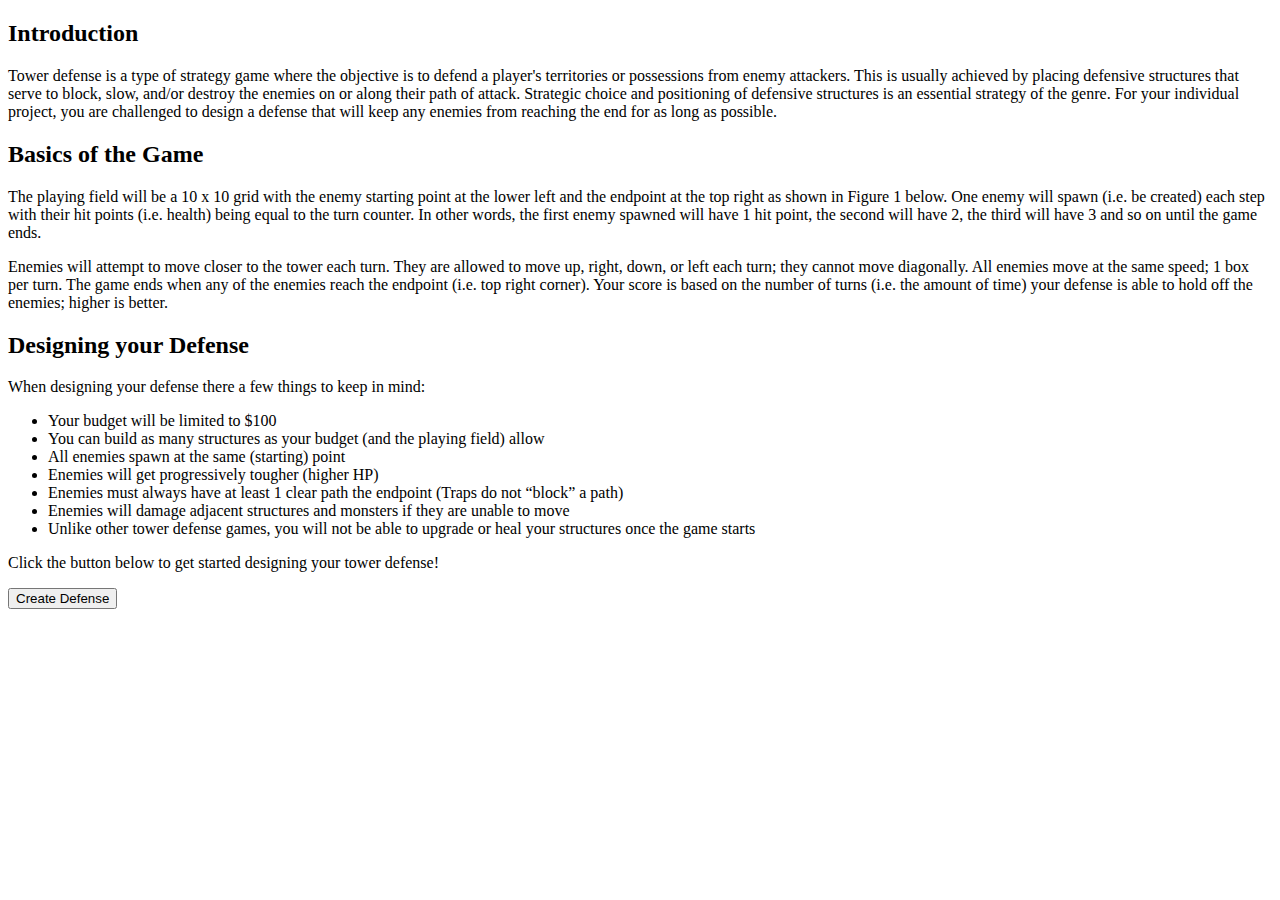
<file: index.html>
<!DOCTYPE html>
<html>

<head>
</head>

<body>
    <h2>Introduction</h2>
    <p>Tower defense is a type of strategy game where the objective is to defend a player's territories or possessions
        from enemy attackers. This is usually achieved by placing defensive structures that serve to block, slow, and/or
        destroy the enemies on or along their path of attack. Strategic choice and positioning of defensive structures
        is an essential strategy of the genre. For your individual project, you are challenged to design a defense that
        will keep any enemies from reaching the end for as long as possible.</p>
    <h2>Basics of the Game</h2>
    <p>The playing field will be a 10 x 10 grid with the enemy starting point at the lower left and the endpoint at the top right as shown in Figure 1 below. One enemy will spawn (i.e. be created) each step with their hit points (i.e. health) being equal to the turn counter. In other words, the first enemy spawned will have 1 hit point, the second will have 2, the third will have 3 and so on until the game ends.</p>
    <p>Enemies will attempt to move closer to the tower each turn. They are allowed to move up, right, down, or left each turn; they cannot move diagonally. All enemies move at the same speed; 1 box per turn. The game ends when any of the enemies reach the endpoint (i.e. top right corner). Your score is based on the number of turns (i.e. the amount of time) your defense is able to hold off the enemies; higher is better.</p>

    <h2>Designing your Defense</h2>
    <p>When designing your defense there a few things to keep in mind:</p>
    <ul>
        <li>Your budget will be limited to $100</li>
<li>You can build as many structures as your budget (and the playing field) allow</li>
<li>All enemies spawn at the same (starting) point</li>
<li>Enemies will get progressively tougher (higher HP)</li>
<li>Enemies must always have at least 1 clear path the endpoint (Traps do not “block” a path)</li>
<li>Enemies will damage adjacent structures and monsters if they are unable to move</li>
<li>Unlike other tower defense games, you will not be able to upgrade or heal your structures once the game starts</li>
        
    </ul>
    <p>Click the button below to get started designing your tower defense!</p>
    <button onclick="location.href = location.href + 'edit.html'">Create Defense</button>
</body>

</html>
</file>
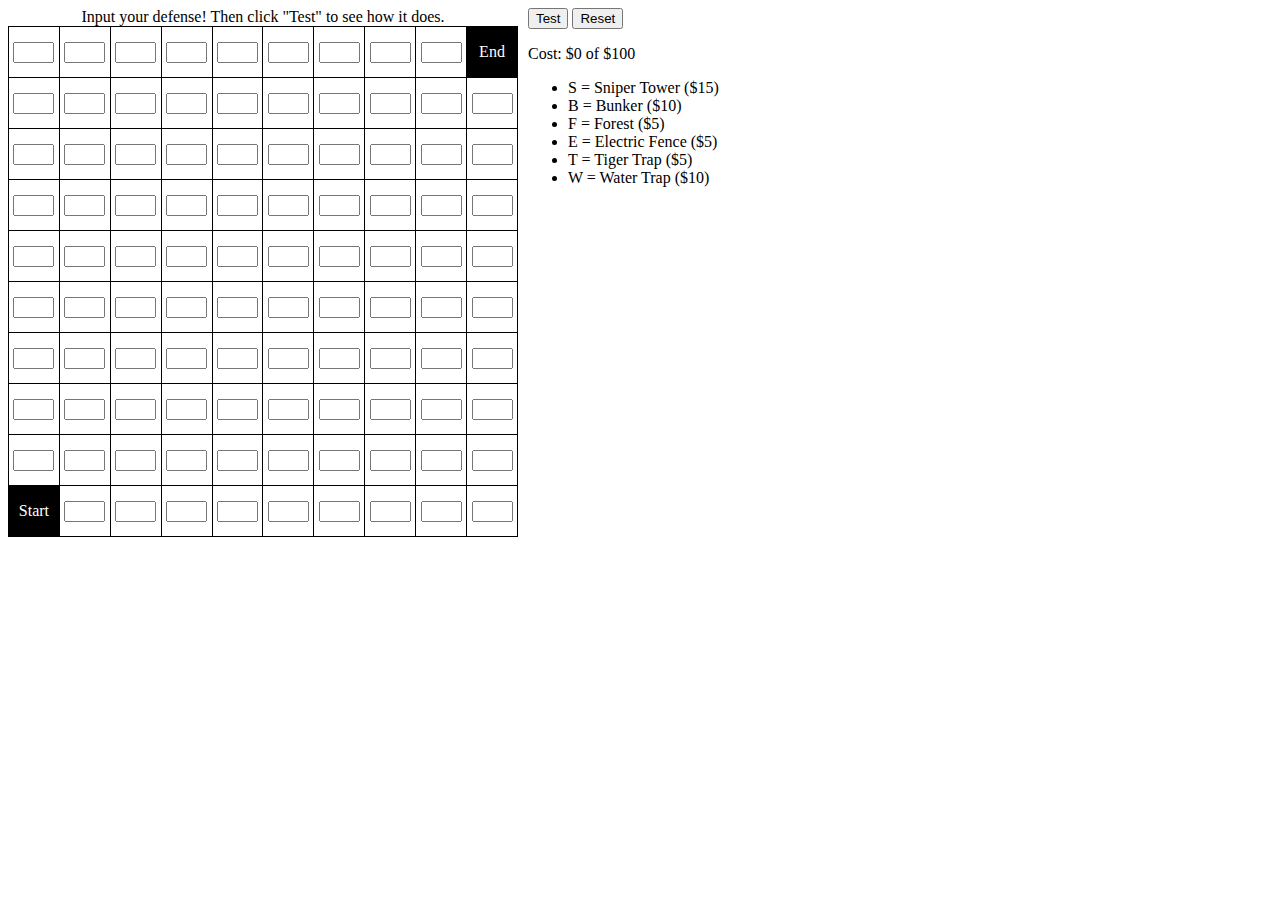
<file: edit.html>
<!DOCTYPE html>
<html>

<head>
    <script src="js/Tile.js"></script>
    <script src="js/Grid.js"></script>
    <script src="js/Entity.js"></script>
    <script src="js/Monster.js"></script>
    <script src="js/Structure.js"></script>
    <script src="js/Forest.js"></script>
    <script src="js/ElectricFence.js"></script>
    <script src="js/Tower.js"></script>
    <script src="js/Bunker.js"></script>
    <script src="js/SniperTower.js"></script>
    <script src="js/Trap.js"></script>
    <script src="js/TigerTrap.js"></script>
    <script src="js/WaterTrap.js"></script>

    <link rel="stylesheet" href="style.css">
</head>

<body>
    <div id="wrapper">
        <div>
            <table id='game_board'></table>
        </div>
        <div>
            <button id='test_button'>Test</button>
            <button id='reset_button'>Reset</button>
            <p>Cost: $<span id='cost'>0</span> of $<span id='budget'>0</span></p>
            <ul>
                <li>S = Sniper Tower ($15)</li>
                <li>B = Bunker ($10)</li>
                <li>F = Forest ($5)</li>
                <li>E = Electric Fence ($5)</li>
                <li>T = Tiger Trap ($5)</li>
                <li>W = Water Trap ($10)</li>
            </ul>
        </div>
    </div>
    <script src="js/settings.js"></script>
    <script src="js/edit.js"></script>
</body>

</html>
</file>
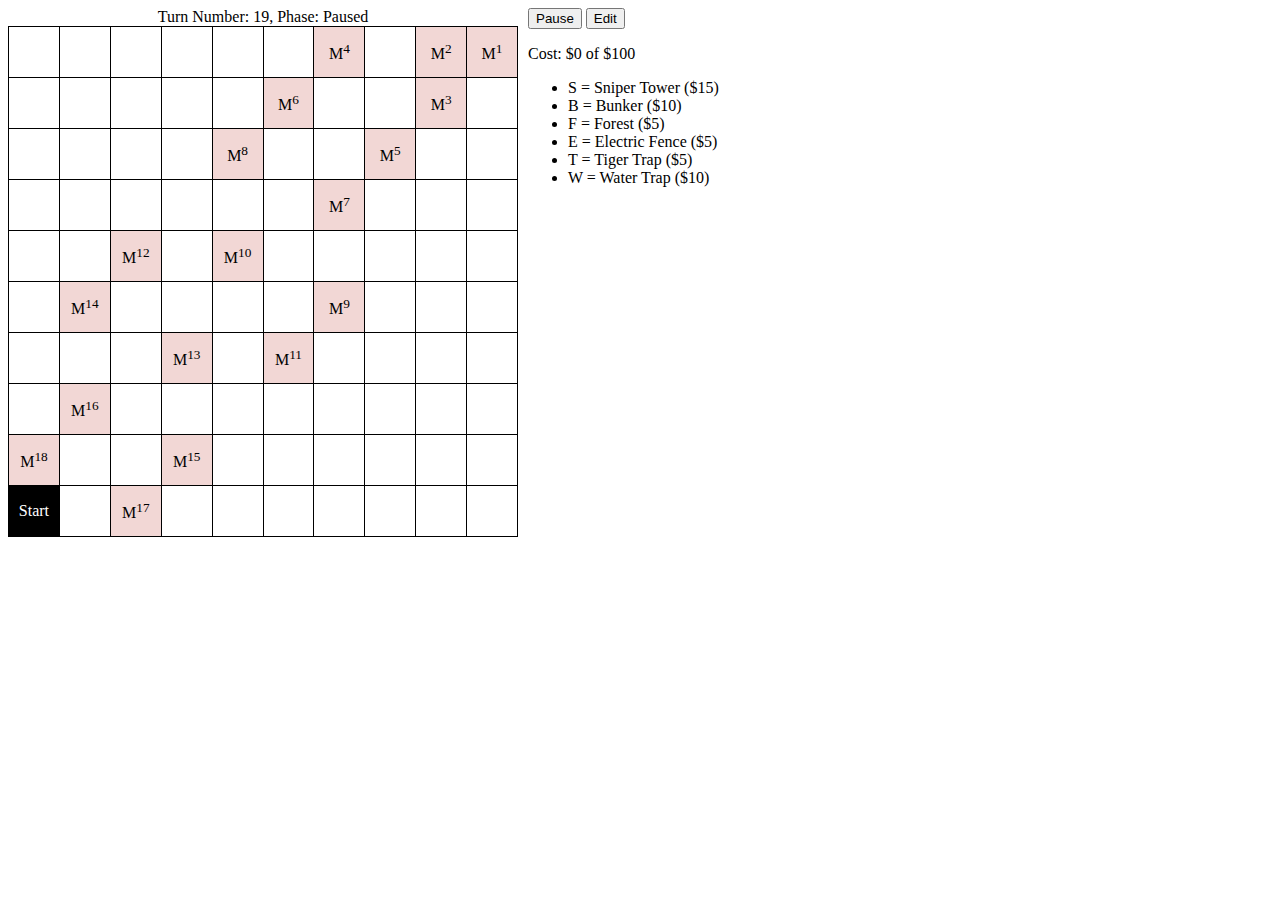
<file: sim.html>
<!DOCTYPE html>
<html>

<head>
    <script src="js/Tile.js"></script>
    <script src="js/Grid.js"></script>
    <script src="js/Entity.js"></script>
    <script src="js/Monster.js"></script>
    <script src="js/Structure.js"></script>
    <script src="js/Forest.js"></script>
    <script src="js/ElectricFence.js"></script>
    <script src="js/Tower.js"></script>
    <script src="js/Bunker.js"></script>
    <script src="js/SniperTower.js"></script>
    <script src="js/Trap.js"></script>
    <script src="js/TigerTrap.js"></script>
    <script src="js/WaterTrap.js"></script>

    <link rel="stylesheet" href="style.css">
</head>

<body>
    <div id="wrapper">
        <div>
            <table id='game_board'>
                <caption>Loading...</caption>
            </table>
        </div>
        <div>
            <button id='pause_button'>Pause</button>
            <button id='resume_button'>Resume</button>
            <button id='edit_button'>Edit</button>
            <p>Cost: $<span id='cost'>0</span> of $<span id='budget'>0</span></p>
            <ul>
                <li>S = Sniper Tower ($15)</li>
                <li>B = Bunker ($10)</li>
                <li>F = Forest ($5)</li>
                <li>E = Electric Fence ($5)</li>
                <li>T = Tiger Trap ($5)</li>
                <li>W = Water Trap ($10)</li>
            </ul>
        </div>
    </div>
    <script src="js/settings.js"></script>
    <script src="js/sim.js"></script>
</body>

</html>
</file>
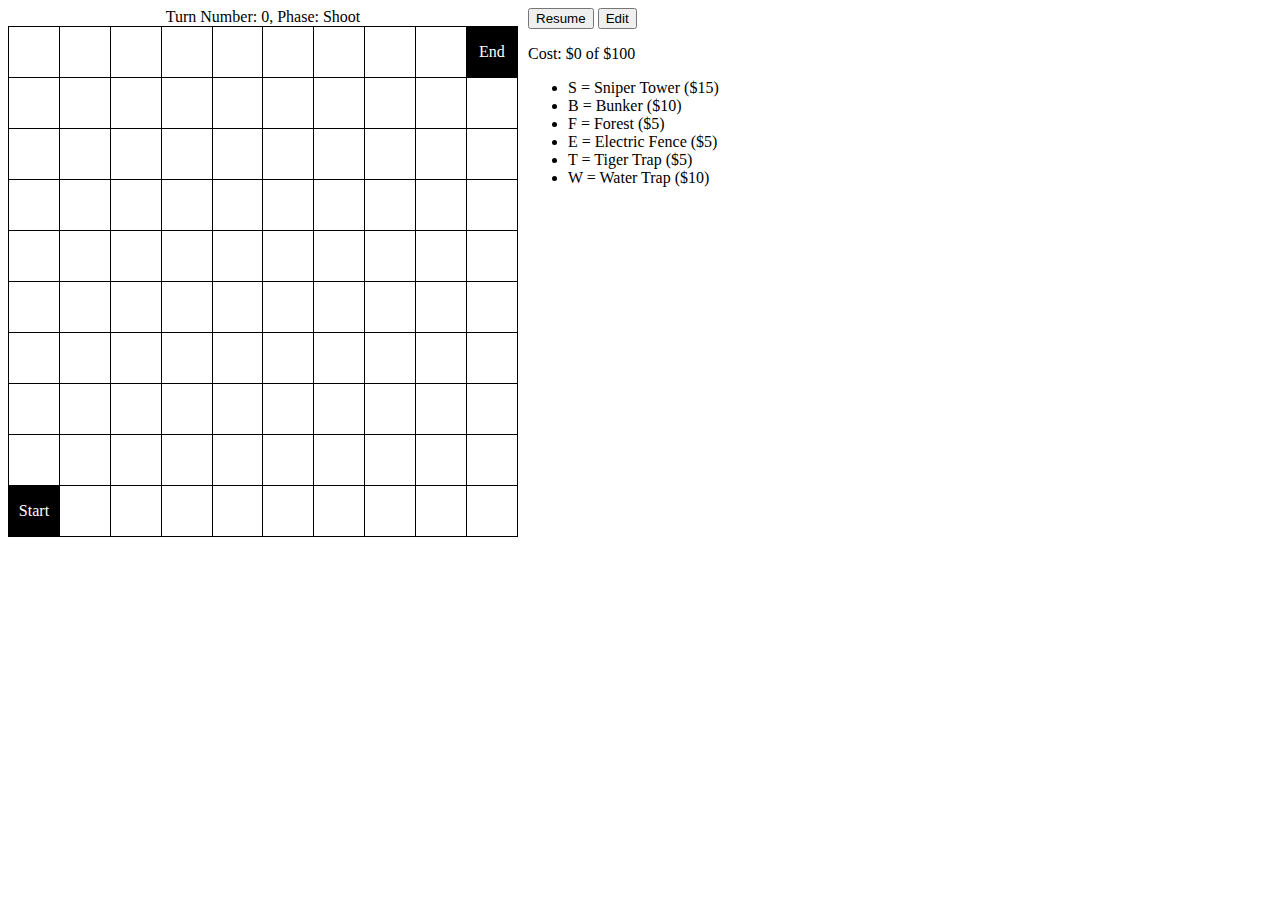
<file: test.html>
<!DOCTYPE html>
<html>

<head>
    <script src="js/Tile.js"></script>
    <script src="js/Grid.js"></script>
    <script src="js/Entity.js"></script>
    <script src="js/Monster.js"></script>
    <script src="js/Structure.js"></script>
    <script src="js/Forest.js"></script>
    <script src="js/ElectricFence.js"></script>
    <script src="js/Tower.js"></script>
    <script src="js/Bunker.js"></script>
    <script src="js/SniperTower.js"></script>
    <script src="js/Trap.js"></script>
    <script src="js/TigerTrap.js"></script>
    <script src="js/WaterTrap.js"></script>

    <link rel="stylesheet" href="style.css">
</head>

<body>
    <div id="wrapper">
        <div>
            <table id='game_board'>
                <caption>Loading...</caption>
            </table>
        </div>
        <div>
            <button id='pause_button'>Pause</button>
            <button id='resume_button'>Resume</button>
            <button id='edit_button'>Edit</button>
            <p>Cost: $<span id='cost'>0</span> of $<span id='budget'>0</span></p>
            <ul>
                <li>S = Sniper Tower ($15)</li>
                <li>B = Bunker ($10)</li>
                <li>F = Forest ($5)</li>
                <li>E = Electric Fence ($5)</li>
                <li>T = Tiger Trap ($5)</li>
                <li>W = Water Trap ($10)</li>
            </ul>
        </div>
    </div>
    <script src="js/settings.js"></script>
    <script src="js/test.js"></script>
</body>

</html>
</file>
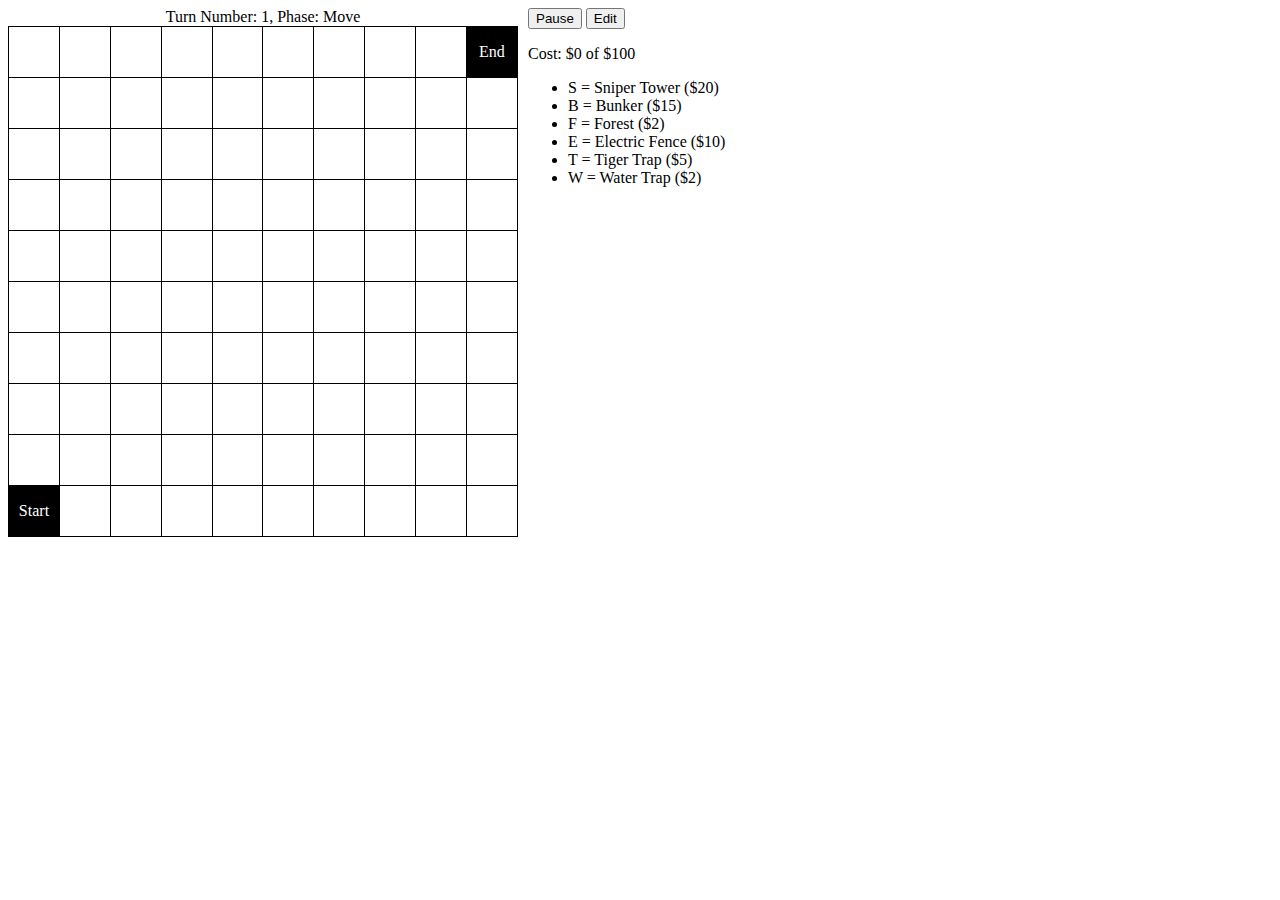
<file: view.html>
<!DOCTYPE html>
<html>

<head>
    <script src="js/Tile.js"></script>
    <script src="js/Grid.js"></script>
    <script src="js/Entity.js"></script>
    <script src="js/Monster.js"></script>
    <script src="js/Structure.js"></script>
    <script src="js/Forest.js"></script>
    <script src="js/ElectricFence.js"></script>
    <script src="js/Tower.js"></script>
    <script src="js/Bunker.js"></script>
    <script src="js/SniperTower.js"></script>
    <script src="js/Trap.js"></script>
    <script src="js/TigerTrap.js"></script>
    <script src="js/WaterTrap.js"></script>

    <link rel="stylesheet" href="style.css">
</head>

<body>
    <div id="wrapper">
        <div>
            <table id='game_board'>
                <caption>Loading...</caption>
            </table>
        </div>
        <div>
            <button id='pause_button'>Pause</button>
            <button id='resume_button'>Resume</button>
            <button id='edit_button'>Edit</button>
            <p>Cost: $<span id='cost'>0</span> of $<span id='budget'>0</span></p>
            <ul>
                <li>S = Sniper Tower ($20)</li>
                <li>B = Bunker ($15)</li>
                <li>F = Forest ($2)</li>
                <li>E = Electric Fence ($10)</li>
                <li>T = Tiger Trap ($5)</li>
                <li>W = Water Trap ($2)</li>
            </ul>
        </div>
    </div>
    <script src="js/settings.js"></script>
    <script src="js/view.js"></script>
</body>

</html>
</file>
<file: style.css>
table {
    border-collapse: collapse;
    width: 510px;
  }
  
  table, th, td {
    border: 1px solid black;
  }

  td {
    width: 50px;
    height: 50px;
    text-align: center;
    vertical-align: middle;
    padding: 0;
  }

  #wrapper{
    display: grid;
    grid-template-columns: 520px 280px;
  }

  .start, .end{
    background-color: #000000;
    color: #FFFFFF;
    font-style: bold;
  }
</file>
